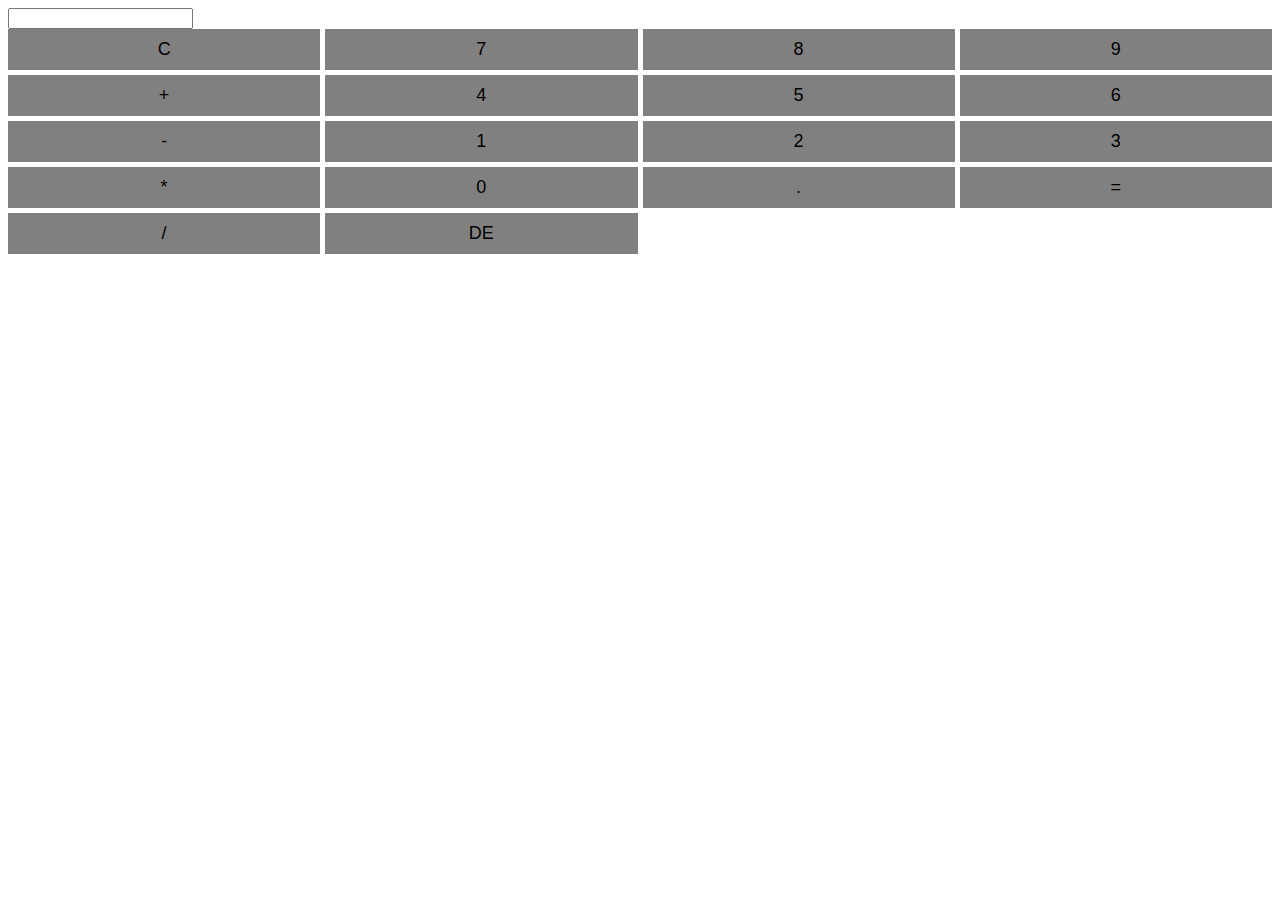
<file: Øvelser/advanceretlommeregner/index.html>
<!doctype html>
<html lang="da">
  <head>
    <meta charset="UTF-8" />
    <meta name="viewport" content="width=device-width, initial-scale=1.0" />
    <title>Lommeregner</title>
    <link rel="stylesheet" href="lom.css" />
  </head>
  <body>
    <div class="calculator">
      <input type="text" id="display" readonly />

      <div class="keys">
        <button onclick="clearDisplay()">C</button>
        <button onclick="appendToDisplay('7')">7</button>
        <button onclick="appendToDisplay('8')">8</button>
        <button onclick="appendToDisplay('9')">9</button>
        <button onclick="appendToDisplay('+')">+</button>
        <button onclick="appendToDisplay('4')">4</button>
        <button onclick="appendToDisplay('5')">5</button>
        <button onclick="appendToDisplay('6')">6</button>
        <button onclick="appendToDisplay('-')">-</button>
        <button onclick="appendToDisplay('1')">1</button>
        <button onclick="appendToDisplay('2')">2</button>
        <button onclick="appendToDisplay('3')">3</button>
        <button onclick="appendToDisplay('*')">*</button>
        <button onclick="appendToDisplay('0')">0</button>
        <button onclick="appendToDisplay('.')">.</button>
        <button onclick="calculateResult()">=</button>
        <button onclick="appendToDisplay('/')">/</button>
        <button
          onclick="display.value = display.value.toString().slice(0, -1)"
          id="operators"
          class="button"
        >
          DE
        </button>
      </div>
    </div>
    <script src="advlommeregner.js"></script>
  </body>
</html>
</file>
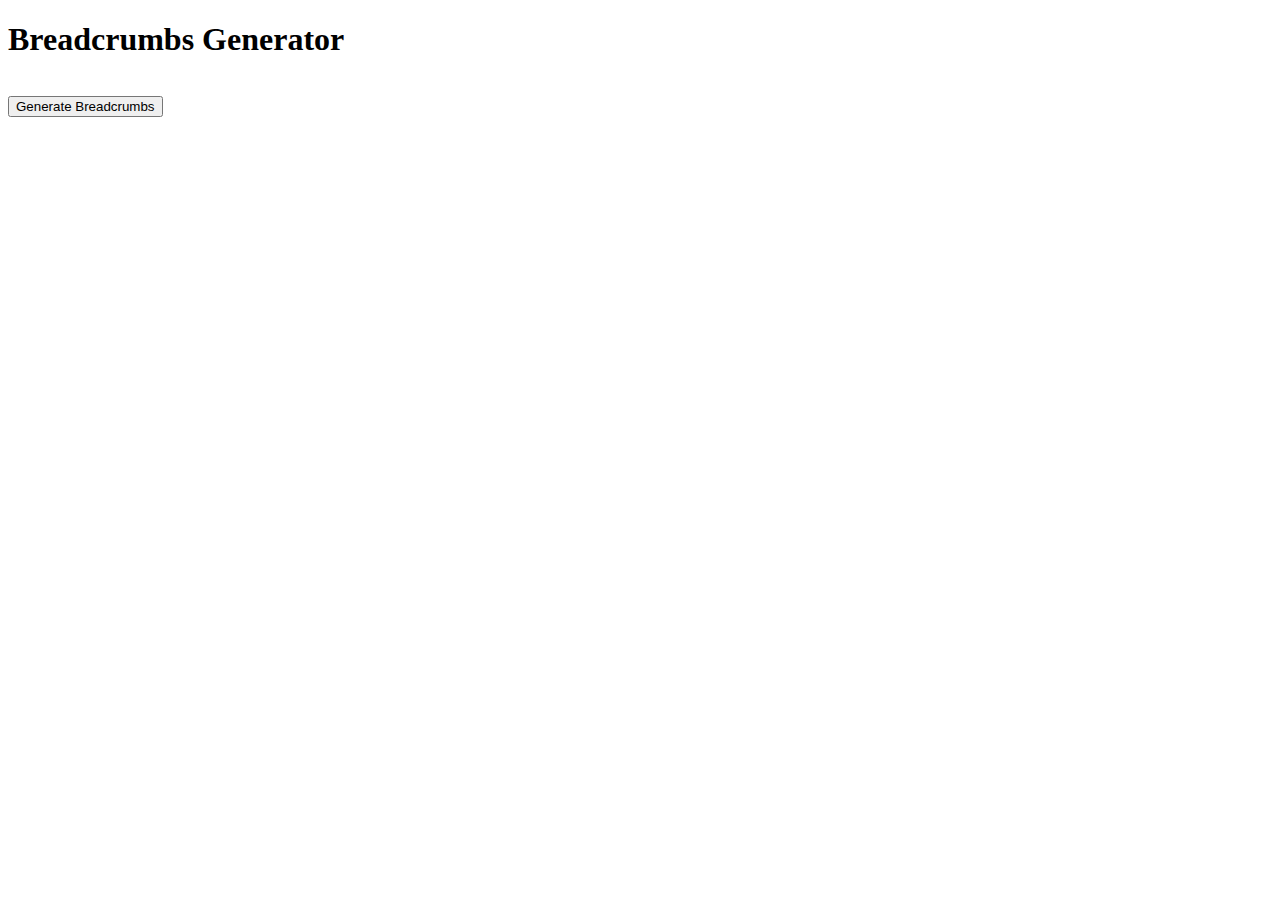
<file: Øvelser/breadcrum/index.html>
<!doctype html>
<html lang="en">
  <head>
    <meta charset="UTF-8" />
    <meta name="viewport" content="width=device-width, initial-scale=1.0" />
    <link rel="stylesheet" href="style.css" />
    <script type="module" src="bread.js"></script>
    <title>Document</title>
  </head>
  <nav></nav>
  <body>
    <h1>Breadcrumbs Generator</h1>
    <nav>
      <ul></ul>
    </nav>
    <button id="generateBtn">Generate Breadcrumbs</button>
  </body>
</html>
</file>
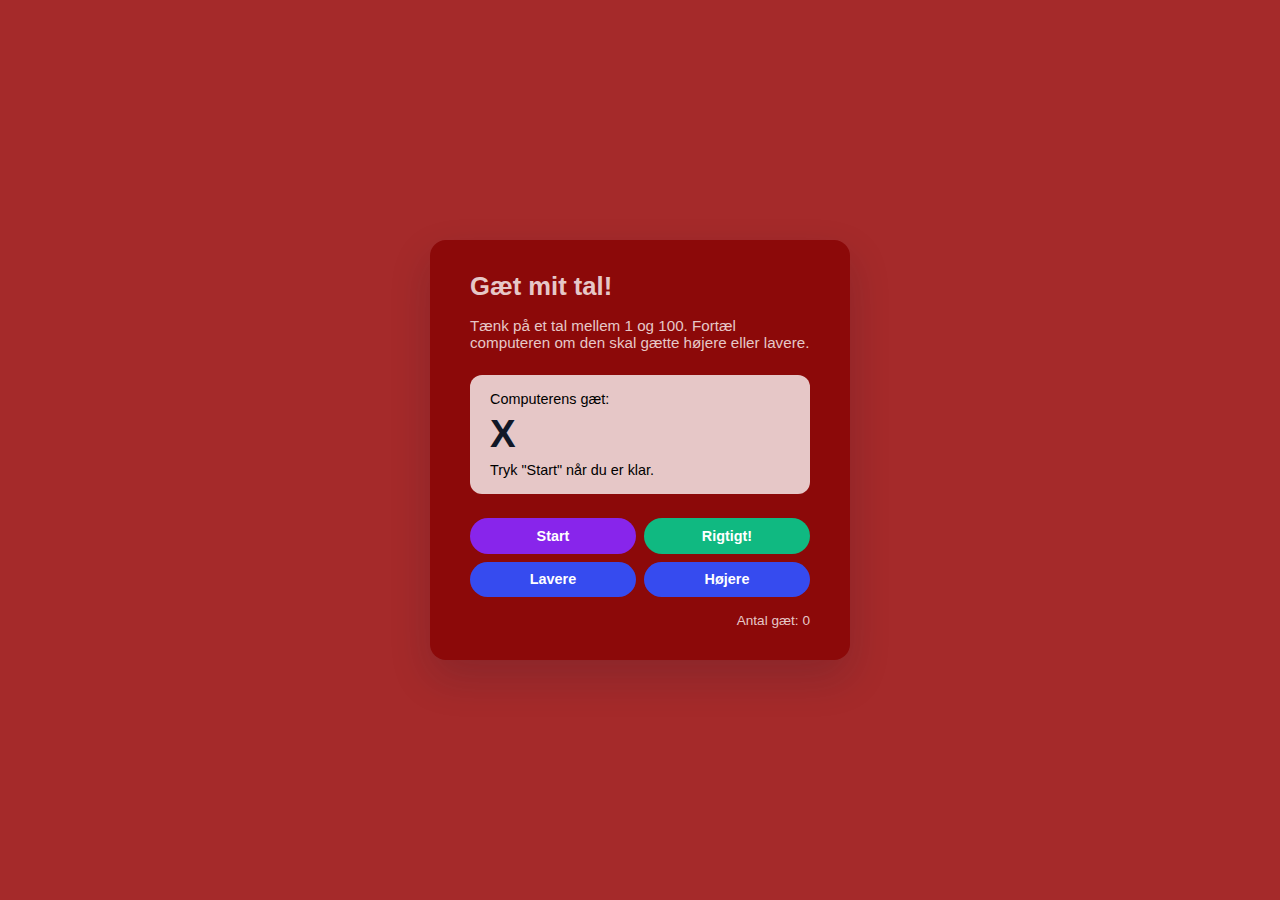
<file: Øvelser/Gæt et tal pt2/index.html>
<!doctype html>
<html lang="da">
  <head>
    <meta charset="UTF-8" />
    <title>Gæt mit tal</title>
    <link rel="stylesheet" href="style.css" />
  </head>
  <body>
    <div class="game">
      <h1>Gæt mit tal!</h1>

      <p class="rangetext">
        Tænk på et tal mellem <span id="minvalg">1</span> og
        <span id="maxvalg">100</span>. Fortæl computeren om den skal gætte
        højere eller lavere.
      </p>

      <div class="guessbox">
        <p>Computerens gæt:</p>
        <div id="guess" class="guessnumber">X</div>
        <p id="tekst" class="text">Tryk "Start" når du er klar.</p>
      </div>

      <div class="buttons">
        <button id="startbtn">Start</button>
        <button id="correctbtn">Rigtigt!</button>
        <button id="lowerbtn">Lavere</button>
        <button id="higherbtn">Højere</button>
      </div>

      <p class="tries">Antal gæt: <span id="tries">0</span></p>
    </div>

    <script src="geatettal.js"></script>
  </body>
</html>
</file>
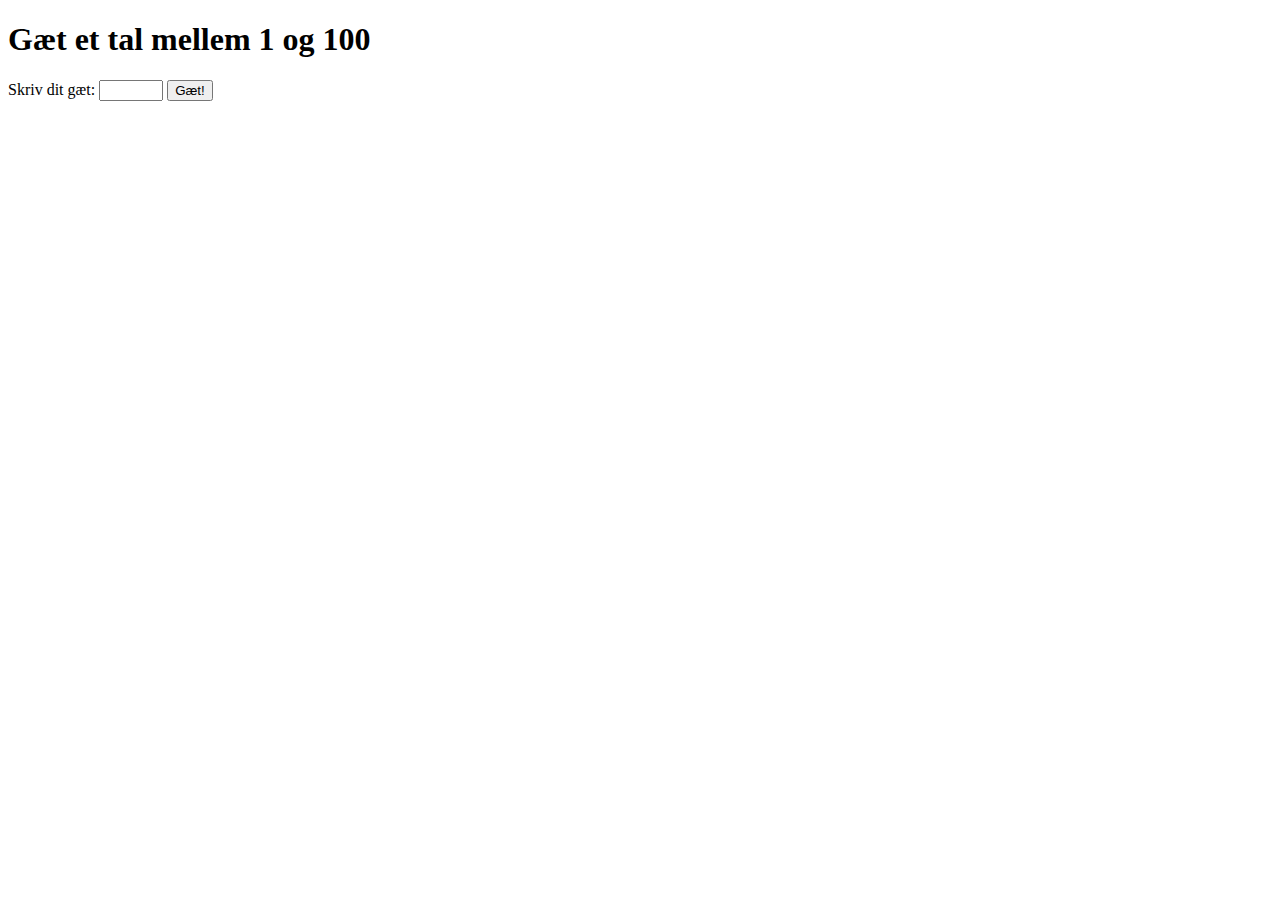
<file: Øvelser/Gæt et tal/index.html>
<!doctype html>
<html lang="da">
  <head>
    <meta charset="UTF-8" />
    <meta name="viewport" content="width=device-width, initial-scale=1.0" />
    <title>Gæt et tal</title>
  </head>
  <body>
    <h1>Gæt et tal mellem 1 og 100</h1>

    <label for="guess">Skriv dit gæt:</label>
    <input id="guess" type="number" min="1" max="100" />

    <button id="checkBtn">Gæt!</button>

    <p id="result"></p>
  </body>
  <script src="index.js"></script>
</html>
</file>
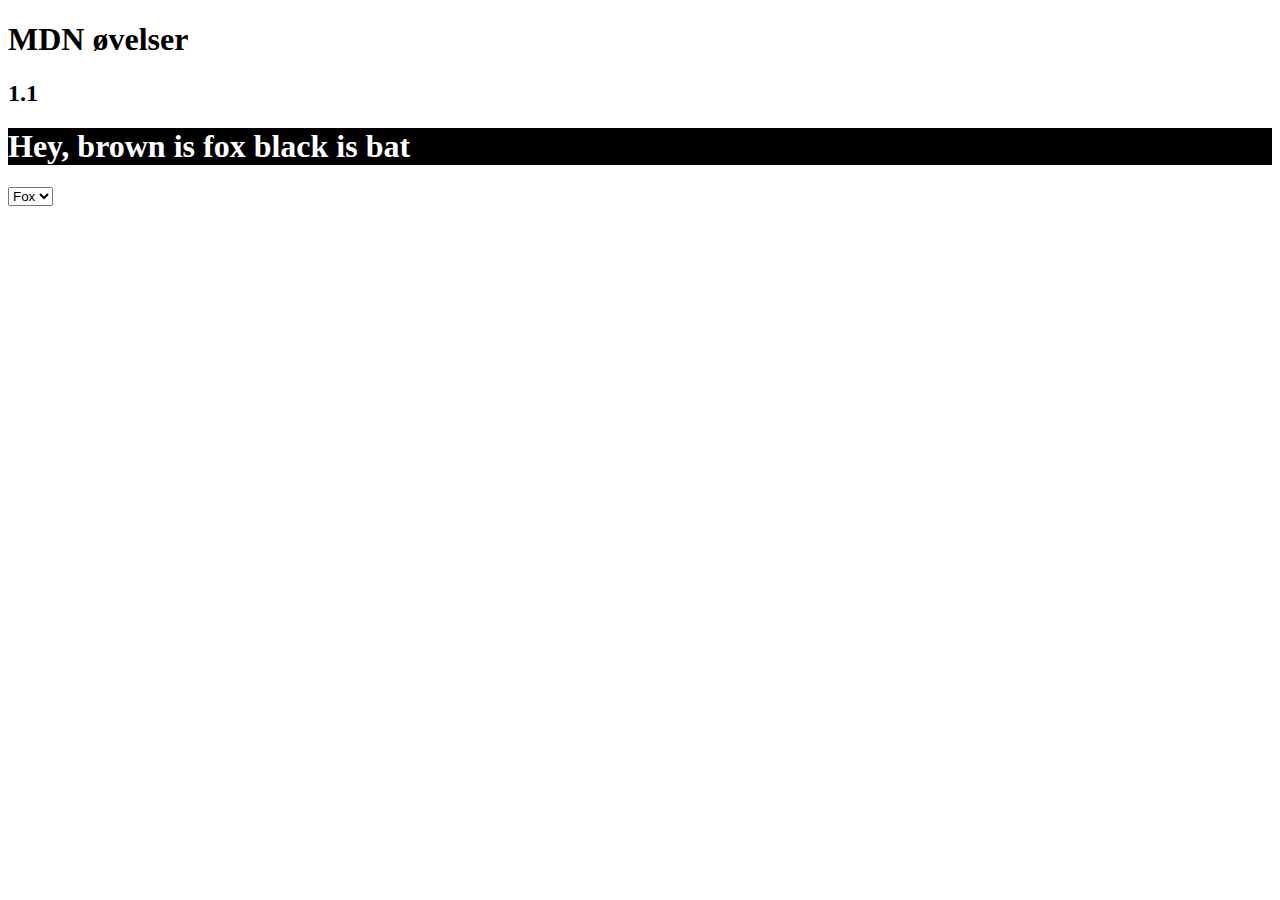
<file: Øvelser/MDN øvelser/index.html>
<!doctype html>
<html lang="en">
  <head>
    <meta charset="UTF-8" />
    <meta name="viewport" content="width=device-width, initial-scale=1.0" />
    <title>Document</title>
    <script type="moduel" src="mdn.js"></script>
    <link rel="stylesheet" href="style.css" />
  </head>
  <body>
    <h1>MDN øvelser</h1>

    <div>
      <h2>1.1</h2>
      <h1 data-filter="bat">Hey, brown is fox black is bat</h1>
      <select id="animal-dropdown">
        <option value="fox">Fox</option>
        <option value="bat">Bat</option>
      </select>
    </div>
  </body>
</html>
</file>
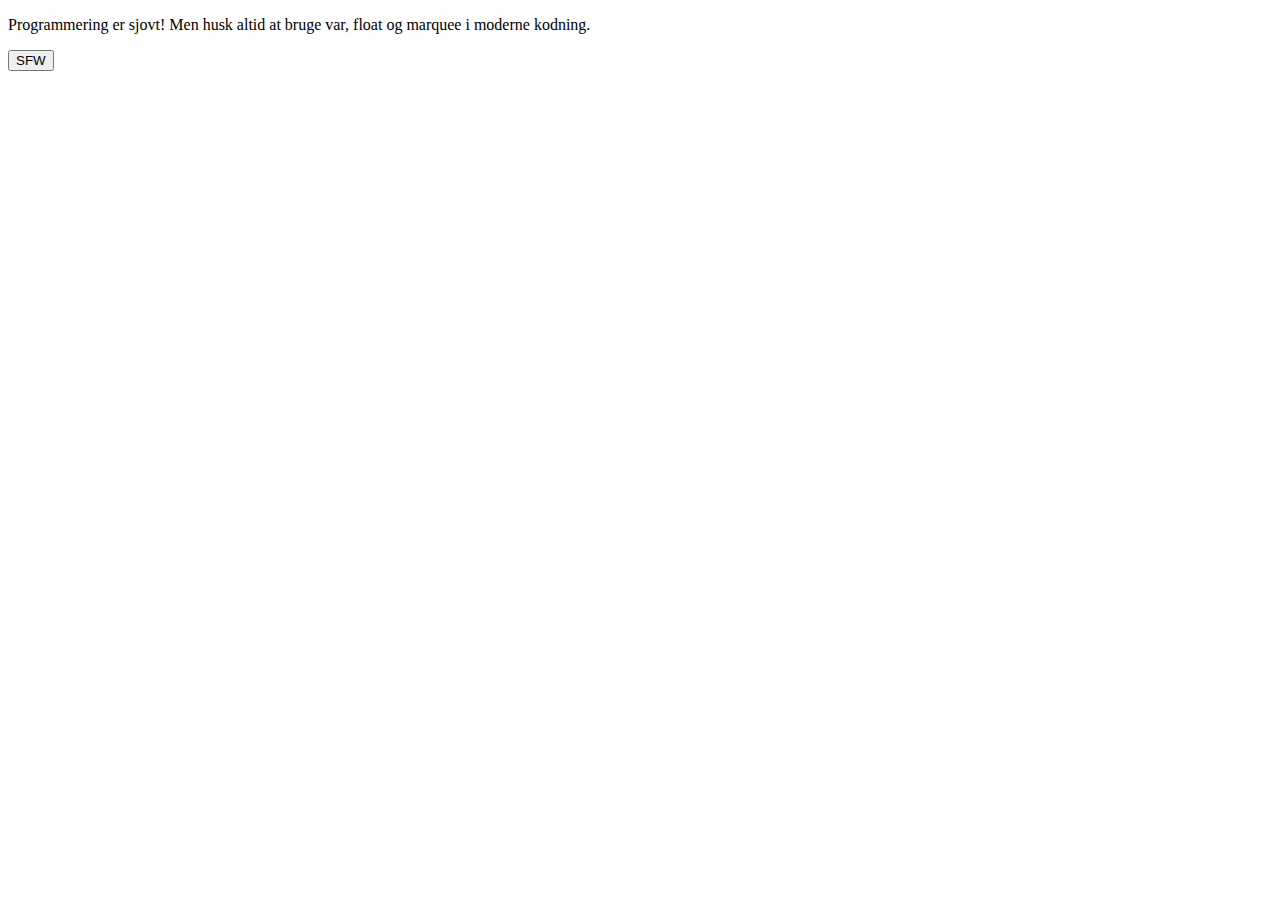
<file: Øvelser/Profanity Filter/index.html>
<!doctype html>
<html lang="en">
  <head>
    <meta charset="UTF-8" />
    <meta name="viewport" content="width=device-width, initial-scale=1.0" />
    <script type="module" src="pf.js"></script>
    <title>Document</title>
  </head>
  <body>
    <p>
      Programmering er sjovt! Men husk altid at bruge var, float og marquee i
      moderne kodning.
    </p>
    <button id="sfwBtn">SFW</button>
  </body>
</html>
</file>
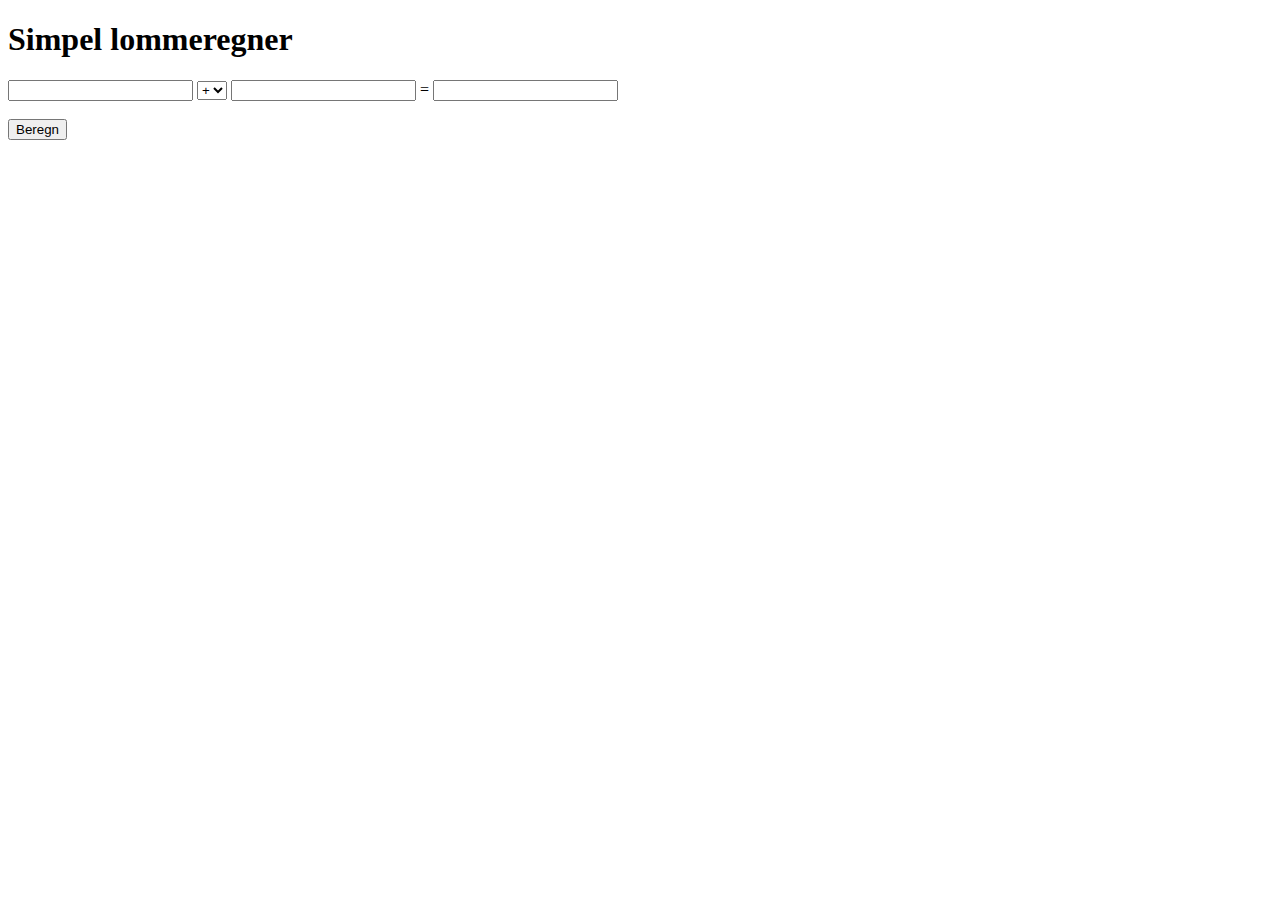
<file: Øvelser/simpel.lommeregner/index.html>
<!doctype html>
<html lang="da">
  <head>
    <meta charset="UTF-8" />
    <meta name="viewport" content="width=device-width, initial-scale=1.0" />
    <title>Simpel lommeregner</title>
  </head>
  <body>
    <h1>Simpel lommeregner</h1>

    <input type="number" id="tal1" />

    <select id="valg">
      <option value="+">+</option>
      <option value="-">-</option>
      <option value="*">*</option>
      <option value="/">/</option>
    </select>

    <input type="number" id="tal2" />

    =
    <input type="text" id="resultat" readonly />

    <br /><br />
    <button id="beregnBtn">Beregn</button>

    <script src="lommeregner.js"></script>
  </body>
</html>
</file>
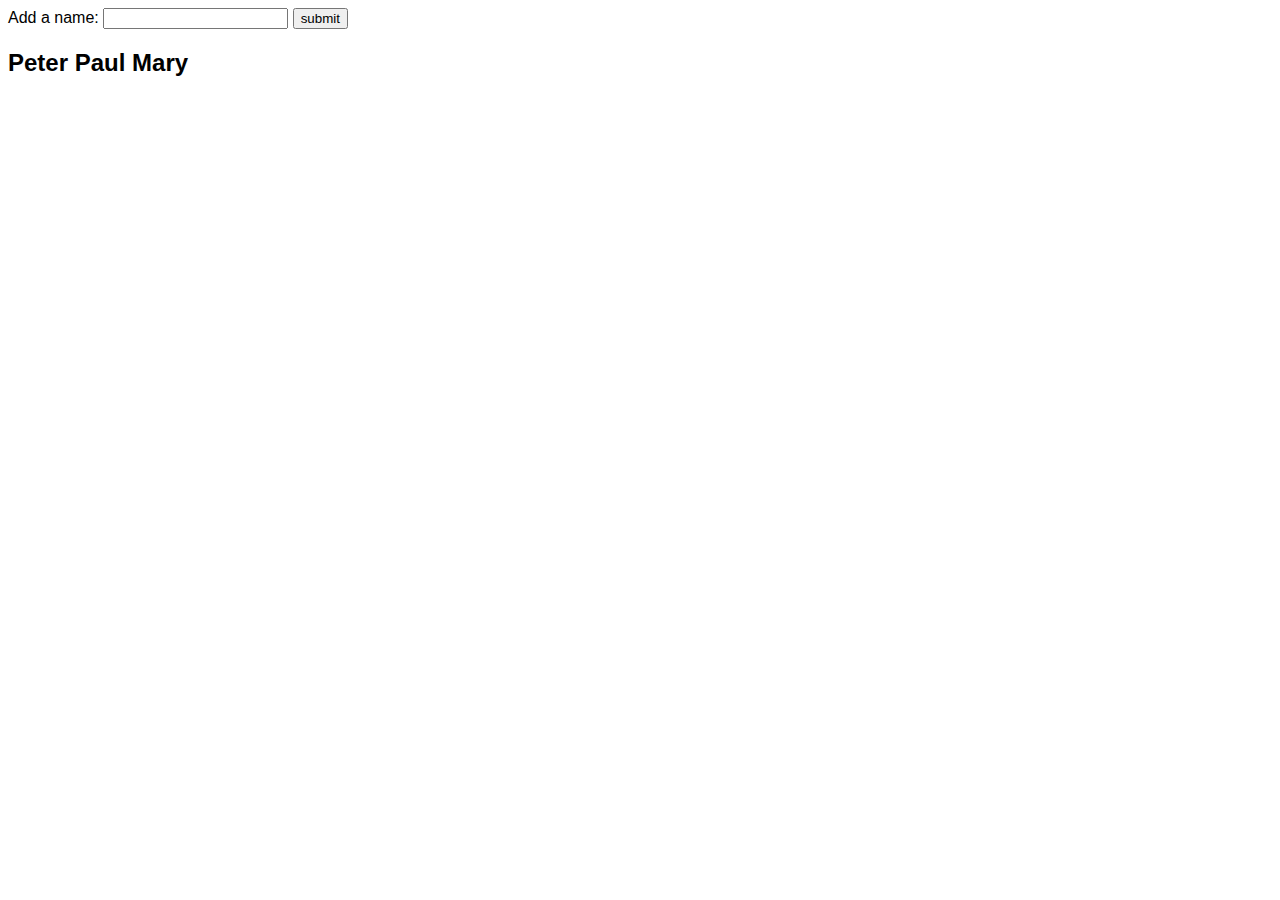
<file: Øvelser/stupid little MVC page mkIII/index.html>
<!DOCTYPE html>
<html lang="en">

<head>
    <meta charset="UTF-8">
    <meta http-equiv="X-UA-Compatible" content="IE=edge">
    <meta name="viewport" content="width=device-width, initial-scale=1.0">
    <title>Stupid little MVC-page</title>
    <style>
        html {
            font-family: sans-serif;
        }

        span {
            cursor: pointer;
        }
    </style>
</head>

<body>
    <label for="name">Add a name:</label>
    <input type="text" id="name" name="name">
    <button>submit</button>
    <h2 id="names"></h2>


    <script src="js.js"></script>
    <!-- <script src="jsadvanced.js"></script> -->
</body>

</html>
</file>
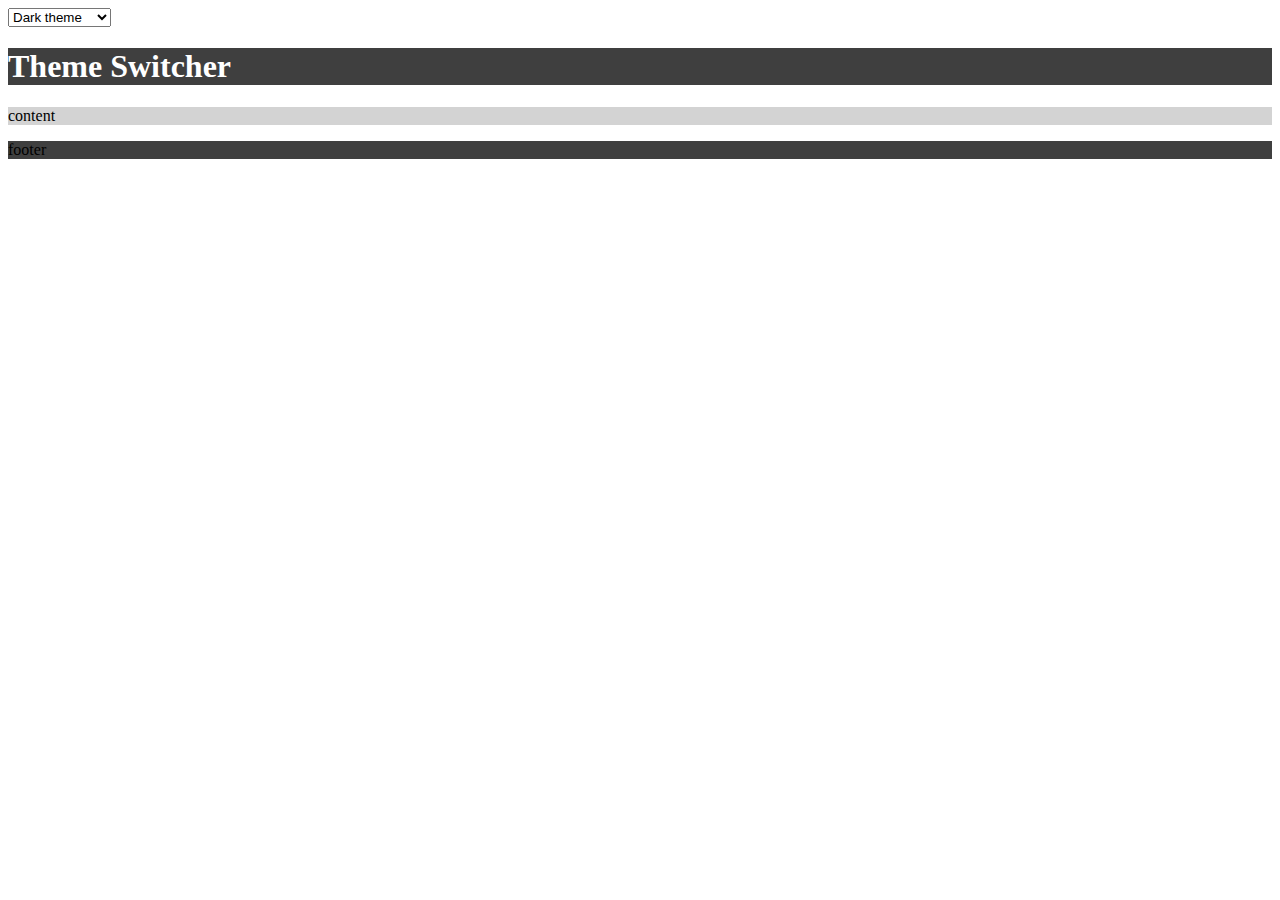
<file: Øvelser/theme switcher/index.html>
<!doctype html>
<html lang="en">
  <head>
    <meta charset="UTF-8" />
    <meta name="viewport" content="width=device-width, initial-scale=1.0" />
    <link rel="stylesheet" href="style.css" />
    <script type="module" src="ts.js"></script>
    <title>Document</title>
  </head>
  <body data-theme="dark"></body>
  <select name="themeswitcher" id="switch">
    <option value="dark">Dark theme</option>
    <option value="hawaii">Hawaii theme</option>
    <option value="light">Light theme</option>
  </select>
  <header>
    <h1>Theme Switcher</h1>
  </header>

  <main>
    <p>content</p>
  </main>

  <footer>
    <p>footer</p>
  </footer>
</html>
</file>
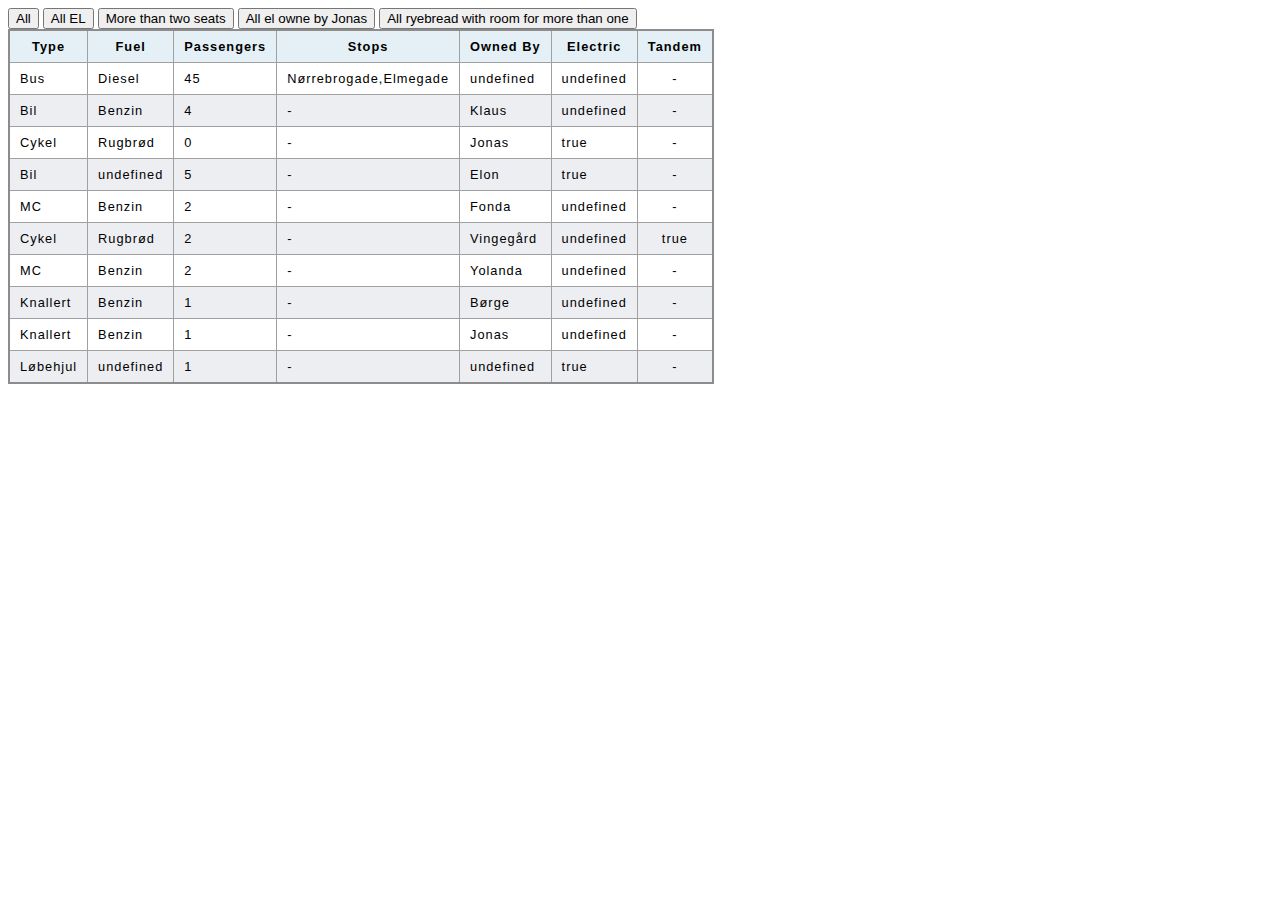
<file: Øvelser/filter/filter_oevelse_starter_files_table/index.html>
<!DOCTYPE html>
<html lang="en">

<head>
    <meta charset="UTF-8">
    <meta name="viewport" content="width=device-width, initial-scale=1.0">
    <title>Document</title>
    <link rel="stylesheet" href="style.css">
    <script type="module" src="script.js"></script>
</head>

<body>
     <button class="btn" data-filter="vehicles">All</button>
  <button class="btn" data-filter="electricVeh">All EL</button>
    <button class="btn" data-filter="moreThanTwoSeats">More than two seats</button>
    <button class="btn" data-filter="electricOwnedByJonas">All el owne by Jonas</button>
    <button class="btn" data-filter="ryeBreadMoreThanOnePass">All ryebread with room for more than one</button>
    <table>

        <thead>
            <tr>
                <th>Type</th>
                <th>Fuel</th>
                <th>Passengers</th>
                <th>Stops</th>
                <th>Owned By</th>
                <th>Electric</th>
                <th>Tandem</th>
            </tr>
        </thead>
        <tbody></tbody>

  


</body>

</html>
</file>
<file: Øvelser/advanceretlommeregner/lom.css>
.calcualtor {
  width: 200px;
  margin: 50px auto;
  border: 1px solid #ccc;
  border-radius: 5px;
  padding: 10px;
  box-shadow: 0 0 5px rgba(0, 0, 0, 0.3);

}

#dispay {
  width: 100%;
  margin-bottom: 10px;
  padding: 5px;
}

.keys {
  display: grid;
  grid-template-columns: repeat(4, 1fr);
  gap: 5px;
}

button {
  padding: 10px;
  font-size: 18px;
  border: none;
  cursor: pointer;
  background-color: gray;
}

button:hover {
  background-color: #555;
  color: #fff;
}

/* https://medium.com/@cyrilbassey/navigating-javascript-my-journey-to-building-a-simple-calculator-088146f45f85
</file>
<file: Øvelser/breadcrum/style.css>
ul {
  display: flex;
  list-style: none;
  gap: 15px;
}
</file>
<file: Øvelser/Gæt et tal pt2/style.css>
* {
  box-sizing: border-box;
  margin: 0;
  padding: 0;
  font-family: sans-serif;
}

body {
  min-height: 100vh;
  display: flex;
  align-items: center;
  justify-content: center;
  background: brown;
}

.game {
  background: rgb(140, 9, 9);
  padding: 2rem 2.5rem;
  border-radius: 16px;
  box-shadow: 0 18px 40px rgba(15, 23, 42, 0.18);
  max-width: 420px;
  width: 100%;
}

h1 {
  font-size: 1.6rem;
  margin-bottom: 1rem;
  color: #e6c7c7;
}

.rangetext {
  font-size: 0.95rem;
  color: #e6c7c7;

  margin-bottom: 1.5rem;
}

.guessbox {
  border-radius: 12px;

  background: #e6c7c7;
  padding: 1rem 1.25rem;
  margin-bottom: 1.5rem;
}

.guessbox p {
  font-size: 0.9rem;
  color: #000000;
}

.guessnumber {
  font-size: 2.4rem;
  font-weight: 700;
  color: #111827;
  margin: 0.3rem 0 0.4rem;
}

.statustext {
  font-size: 0.9rem;
  color: #4b5563;
}

.inactive {
  pointer-events: none;
  opacity: 0.5;
}

.buttons {
  display: flex;
  flex-wrap: wrap;
  gap: 0.5rem;
  margin-bottom: 1rem;
}

button {
  flex: 1 1 45%;
  padding: 0.6rem 0.8rem;
  border-radius: 999px;
  border: none;
  font-size: 0.9rem;
  font-weight: 600;
  cursor: pointer;
  transition:
    transform 0.08s ease,
    box-shadow 0.08s ease,
    background 0.15s ease;
}

#startbtn {
  background: #8825eb;
  color: #ffffff;
}

#higherbtn {
  background: #364bef;
  color: #ffffff;
}

#lowerbtn {
  background: #364bef;
  color: #ffffff;
}

#correctbtn {
  background: #10b981;
  color: #ffffff;
}

.tries {
  font-size: 0.85rem;
  color: #e6c7c7;
  text-align: right;
}
</file>
<file: Øvelser/MDN øvelser/style.css>
body [data-filter="fox"] {
  background-color: red;
  color: black;
}

body [data-filter="bat"] {
  background-color: black;
  color: white;
}
</file>
<file: Øvelser/theme switcher/style.css>
header {
  background-color: var(--header-bg-col);
}
main {
  background-color: var(--main-bg-col);
}
footer {
  background-color: var(--footer-bg-col);
}
p {
  color: var(--p-col);
}

h1 {
  color: var(--h1-col);
}

body {
  margin: 100 100 100 100;
}
[data-theme="dark"] {
  --header-bg-col: rgb(63, 63, 63);
  --main-bg-col: lightgrey;
  --p-col: black;
  --footer-bg-col: rgb(63, 63, 63);
  --h1-col: white;
}

[data-theme="hawaii"] {
  --header-bg-col: rgb(170, 9, 9);
  --main-bg-col: rgb(240, 189, 229);
  --p-col: rgb(54, 4, 4);
  --footer-bg-col: rgb(170, 9, 9);
  --h1-col: rgb(241, 185, 185);
}

[data-theme="light"] {
  --header-bg-col: rgb(248, 248, 220);
  --main-bg-col: rgb(246, 236, 216);
  --p-col: rgb(52, 50, 50);
  --footer-bg-col: rgb(248, 248, 220);
  --h1-col: rgb(255, 228, 187);
}
</file>
<file: Øvelser/filter/filter_oevelse_starter_files_table/style.css>
table {
    border-collapse: collapse;
    border: 2px solid rgb(140 140 140);
    font-family: sans-serif;
    font-size: 0.8rem;
    letter-spacing: 1px;
}

caption {
    caption-side: bottom;
    padding: 10px;
    font-weight: bold;
}

thead,
tfoot {
    background-color: rgb(228 240 245);
}

th,
td {
    border: 1px solid rgb(160 160 160);
    padding: 8px 10px;
}

td:last-of-type {
    text-align: center;
}

tbody>tr:nth-of-type(even) {
    background-color: rgb(237 238 242);
}

tfoot th {
    text-align: right;
}

tfoot td {
    font-weight: bold;
}
</file>
